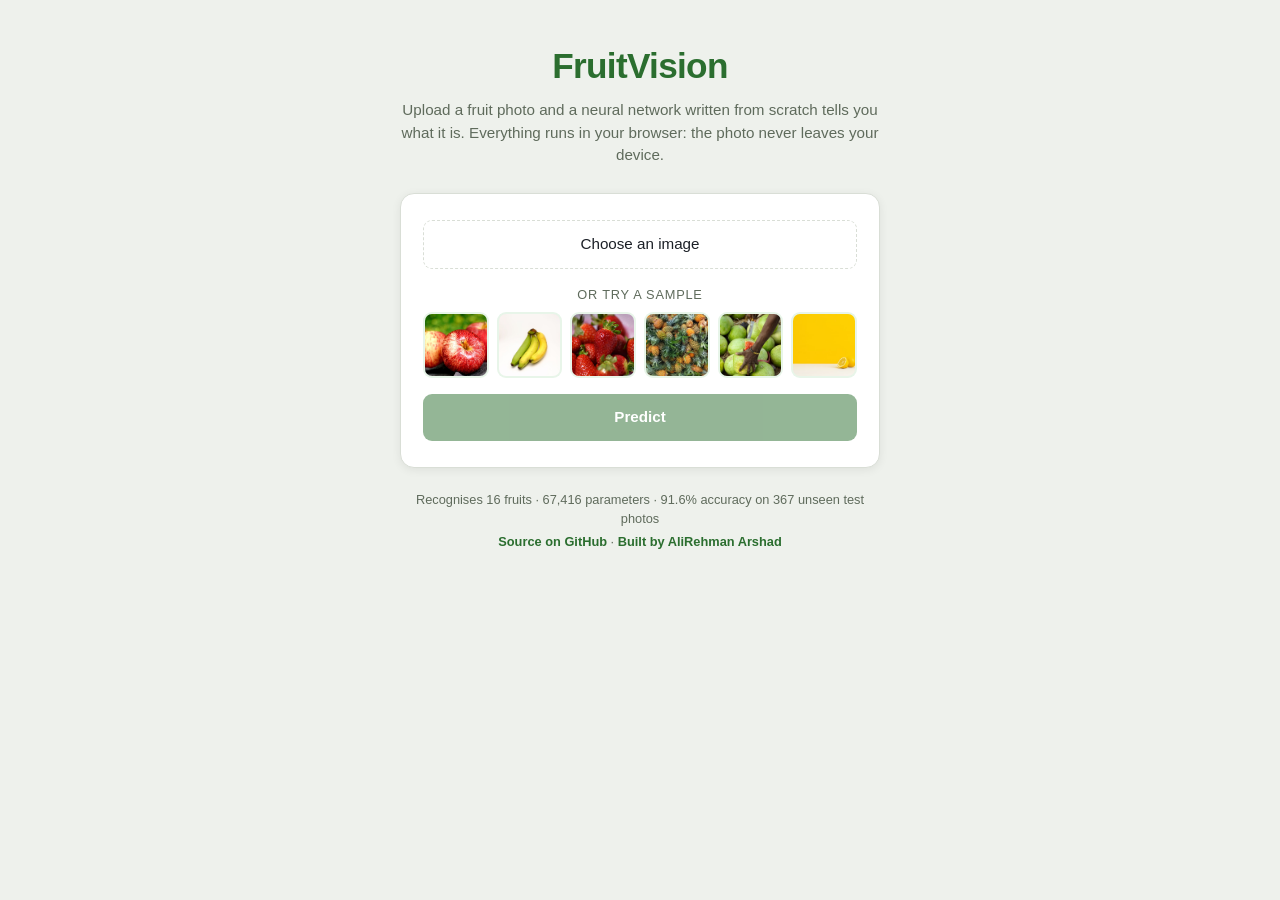
<file: web/index.html>
<!DOCTYPE html>
<html lang="en">
  <head>
    <meta charset="UTF-8" />
    <meta name="viewport" content="width=device-width, initial-scale=1.0" />
    <title>FruitVision · Fruit recognition in your browser</title>
    <meta name="description" content="Upload a fruit photo and a neural network written from scratch recognises it, right in your browser. 16 fruits, no upload, no server." />
    <meta property="og:title" content="FruitVision · Fruit recognition in your browser" />
    <meta property="og:description" content="A neural network written from scratch recognises 16 fruits, right in your browser." />
    <meta name="theme-color" content="#2b6e2f" />
    <link rel="icon" href="data:image/svg+xml,%3Csvg xmlns='http://www.w3.org/2000/svg' viewBox='0 0 64 64'%3E%3Ccircle cx='32' cy='36' r='22' fill='%23d62f2f'/%3E%3Cpath d='M32 14c4-8 12-9 16-8-2 6-8 10-16 8z' fill='%232b6e2f'/%3E%3C/svg%3E" />
    <link rel="stylesheet" href="styles.css" />
  </head>
  <body>
    <div class="page">
      <header class="top">
        <h1 class="title">FruitVision</h1>
        <p class="subtitle">Upload a fruit photo and a neural network written from scratch tells you what it is. Everything runs in your browser: the photo never leaves your device.</p>
      </header>

      <main class="card">
        <input id="file-input" type="file" accept="image/*" hidden />
        <button id="choose-btn" type="button" class="choose-btn">Choose an image</button>

        <div class="samples">
          <p class="samples__label">Or try a sample</p>
          <div class="samples__list" id="samples">
            <button type="button" class="sample" data-src="samples/apple_4.jpg" aria-label="Try the apple sample"><img src="samples/apple_4.jpg" alt="" /></button>
            <button type="button" class="sample" data-src="samples/banana_1.jpg" aria-label="Try the banana sample"><img src="samples/banana_1.jpg" alt="" /></button>
            <button type="button" class="sample" data-src="samples/strawberry_1.jpg" aria-label="Try the strawberry sample"><img src="samples/strawberry_1.jpg" alt="" /></button>
            <button type="button" class="sample" data-src="samples/pineapple_1.jpg" aria-label="Try the pineapple sample"><img src="samples/pineapple_1.jpg" alt="" /></button>
            <button type="button" class="sample" data-src="samples/watermelon_1.jpg" aria-label="Try the watermelon sample"><img src="samples/watermelon_1.jpg" alt="" /></button>
            <button type="button" class="sample" data-src="samples/lemon_2.jpg" aria-label="Try the lemon sample"><img src="samples/lemon_2.jpg" alt="" /></button>
          </div>
        </div>

        <button id="predict-btn" type="button" class="predict-btn" disabled>Predict</button>

        <img id="preview-img" class="preview hidden" alt="Selected fruit" />

        <div id="result" class="result-box hidden" aria-live="polite"></div>
      </main>

      <footer>
        <p id="model-info">Loading the model&hellip;</p>
        <p class="footer__links">
          <a href="https://github.com/ARArshad/fruit-vision" target="_blank" rel="noopener">Source on GitHub</a>
          <span aria-hidden="true">·</span>
          <a href="https://ararshad.github.io/">Built by AliRehman Arshad</a>
        </p>
      </footer>
    </div>

    <script src="model.js"></script>
    <script src="app.js"></script>
  </body>
</html>
</file>
<file: web/styles.css>
:root {
  --bg: #eef1ec;
  --surface: #ffffff;
  --border: #d9ded6;
  --text: #1c2027;
  --muted: #5f6b5c;
  --accent: #2b6e2f;
  --accent-hover: #1f5a23;
  --accent-light: #e8f5e9;
  --track: #d7ead8;
  --error: #c0392b;
  --shadow: 0 2px 10px rgba(0, 0, 0, .07);
  color-scheme: light;
}

@media (prefers-color-scheme: dark) {
  :root {
    --bg: #0f1410;
    --surface: #18201a;
    --border: #2a352c;
    --text: #e6ece6;
    --muted: #9aa89a;
    --accent: #5cbf63;
    --accent-hover: #74d07a;
    --accent-light: #1d2c20;
    --track: #2a3d2c;
    --error: #ff7b6b;
    --shadow: 0 2px 14px rgba(0, 0, 0, .4);
    color-scheme: dark;
  }
}

* { box-sizing: border-box; }

body {
  margin: 0;
  padding: 40px 16px 48px;
  background: var(--bg);
  color: var(--text);
  font-family: -apple-system, BlinkMacSystemFont, "Segoe UI", Roboto, "Helvetica Neue", Arial, sans-serif;
  line-height: 1.5;
  -webkit-font-smoothing: antialiased;
}

.page { max-width: 480px; margin: 0 auto; text-align: center; }

.title {
  margin: 0 0 6px;
  font-size: 2.2rem;
  font-weight: 800;
  color: var(--accent);
  letter-spacing: -.02em;
}

.subtitle { margin: 0 0 26px; font-size: .95rem; color: var(--muted); }

.card {
  background: var(--surface);
  border: 1px solid var(--border);
  border-radius: 14px;
  box-shadow: var(--shadow);
  padding: 26px 22px;
  transition: border-color .15s, box-shadow .15s;
}
.card.is-dragging { border-color: var(--accent); box-shadow: 0 0 0 4px var(--accent-light); }

/* Buttons */
.choose-btn, .predict-btn {
  display: block; width: 100%; padding: 12px 18px;
  font: inherit; font-size: .95rem; border-radius: 9px; cursor: pointer;
}
.choose-btn {
  font-weight: 500; color: var(--text); background: var(--surface);
  border: 1.5px dashed var(--border); transition: border-color .15s;
}
.choose-btn:hover { border-color: var(--accent); }
.predict-btn {
  margin-top: 16px; font-weight: 600; color: #fff; background: var(--accent);
  border: none; transition: background .15s, opacity .15s;
}
@media (prefers-color-scheme: dark) { .predict-btn { color: #0f1410; } }
.predict-btn:hover:not(:disabled) { background: var(--accent-hover); }
.predict-btn:disabled { opacity: .5; cursor: not-allowed; }
:focus-visible { outline: 2px solid var(--accent); outline-offset: 2px; }

/* Samples */
.samples { margin-top: 16px; }
.samples__label { margin: 0 0 8px; font-size: .8rem; color: var(--muted); text-transform: uppercase; letter-spacing: .06em; }
.samples__list { display: grid; grid-template-columns: repeat(6, 1fr); gap: 8px; }
.sample {
  padding: 0; aspect-ratio: 1; border-radius: 9px; overflow: hidden; cursor: pointer;
  border: 2px solid transparent; background: var(--accent-light); transition: transform .12s, border-color .12s;
}
.sample img { width: 100%; height: 100%; object-fit: cover; display: block; }
.sample:hover { transform: translateY(-2px); }
.sample.is-active { border-color: var(--accent); }
@media (max-width: 380px) { .samples__list { grid-template-columns: repeat(3, 1fr); } }

/* Preview */
.preview {
  display: block; max-width: 85%; max-height: 280px; margin: 20px auto 0;
  border-radius: 8px; box-shadow: 0 1px 8px rgba(0, 0, 0, .12);
}

/* Result */
.result-box { margin-top: 20px; padding: 14px 18px; background: var(--accent-light); border-radius: 9px; text-align: left; }
.result-box .prediction, .result-box .confidence { margin: 0; font-size: 1rem; font-weight: 700; color: var(--accent); }
.result-box .prediction { font-size: 1.1rem; }
.bars { list-style: none; margin: 12px 0 0; padding: 0; display: grid; gap: 6px; }
.bar { display: grid; grid-template-columns: 92px 1fr 52px; align-items: center; gap: 10px; font-size: .85rem; color: var(--muted); }
.bar--top { color: var(--text); font-weight: 600; }
.bar__track { height: 8px; border-radius: 999px; background: var(--track); overflow: hidden; }
.bar__fill { display: block; height: 100%; border-radius: inherit; background: var(--accent); }
.bar__pct { text-align: right; font-variant-numeric: tabular-nums; }

.status { margin: 0; font-size: .92rem; text-align: center; }
.status.error { color: var(--error); font-weight: 500; }
.spinner {
  display: inline-block; width: 14px; height: 14px; margin-right: 8px; vertical-align: -2px;
  border: 2px solid var(--border); border-top-color: var(--accent); border-radius: 50%;
  animation: spin .7s linear infinite;
}
@keyframes spin { to { transform: rotate(360deg); } }

footer { margin-top: 22px; font-size: .8rem; color: var(--muted); }
footer p { margin: 4px 0; }
footer a { color: var(--accent); text-decoration: none; font-weight: 600; }
footer a:hover { text-decoration: underline; }

.hidden { display: none !important; }

@media (prefers-reduced-motion: reduce) {
  .spinner { animation-duration: 2s; }
  .sample { transition: none; }
}
</file>
